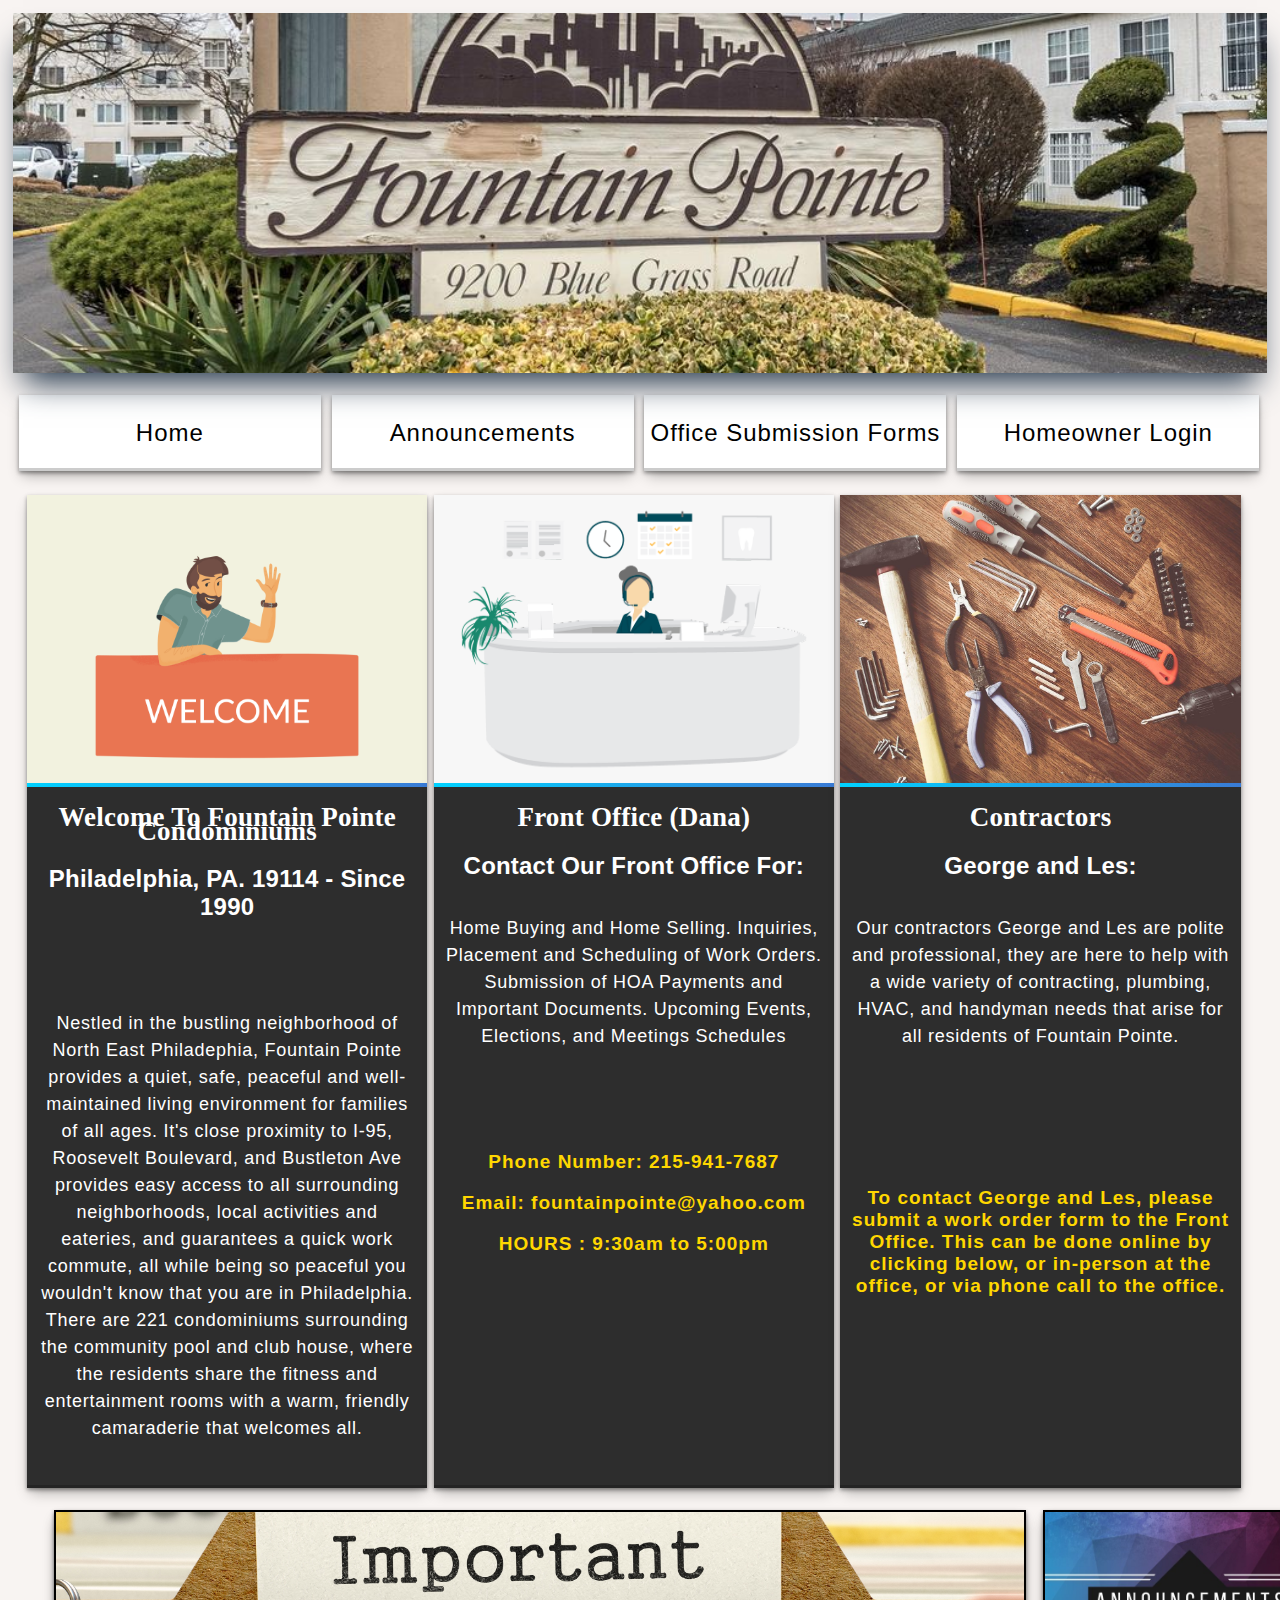
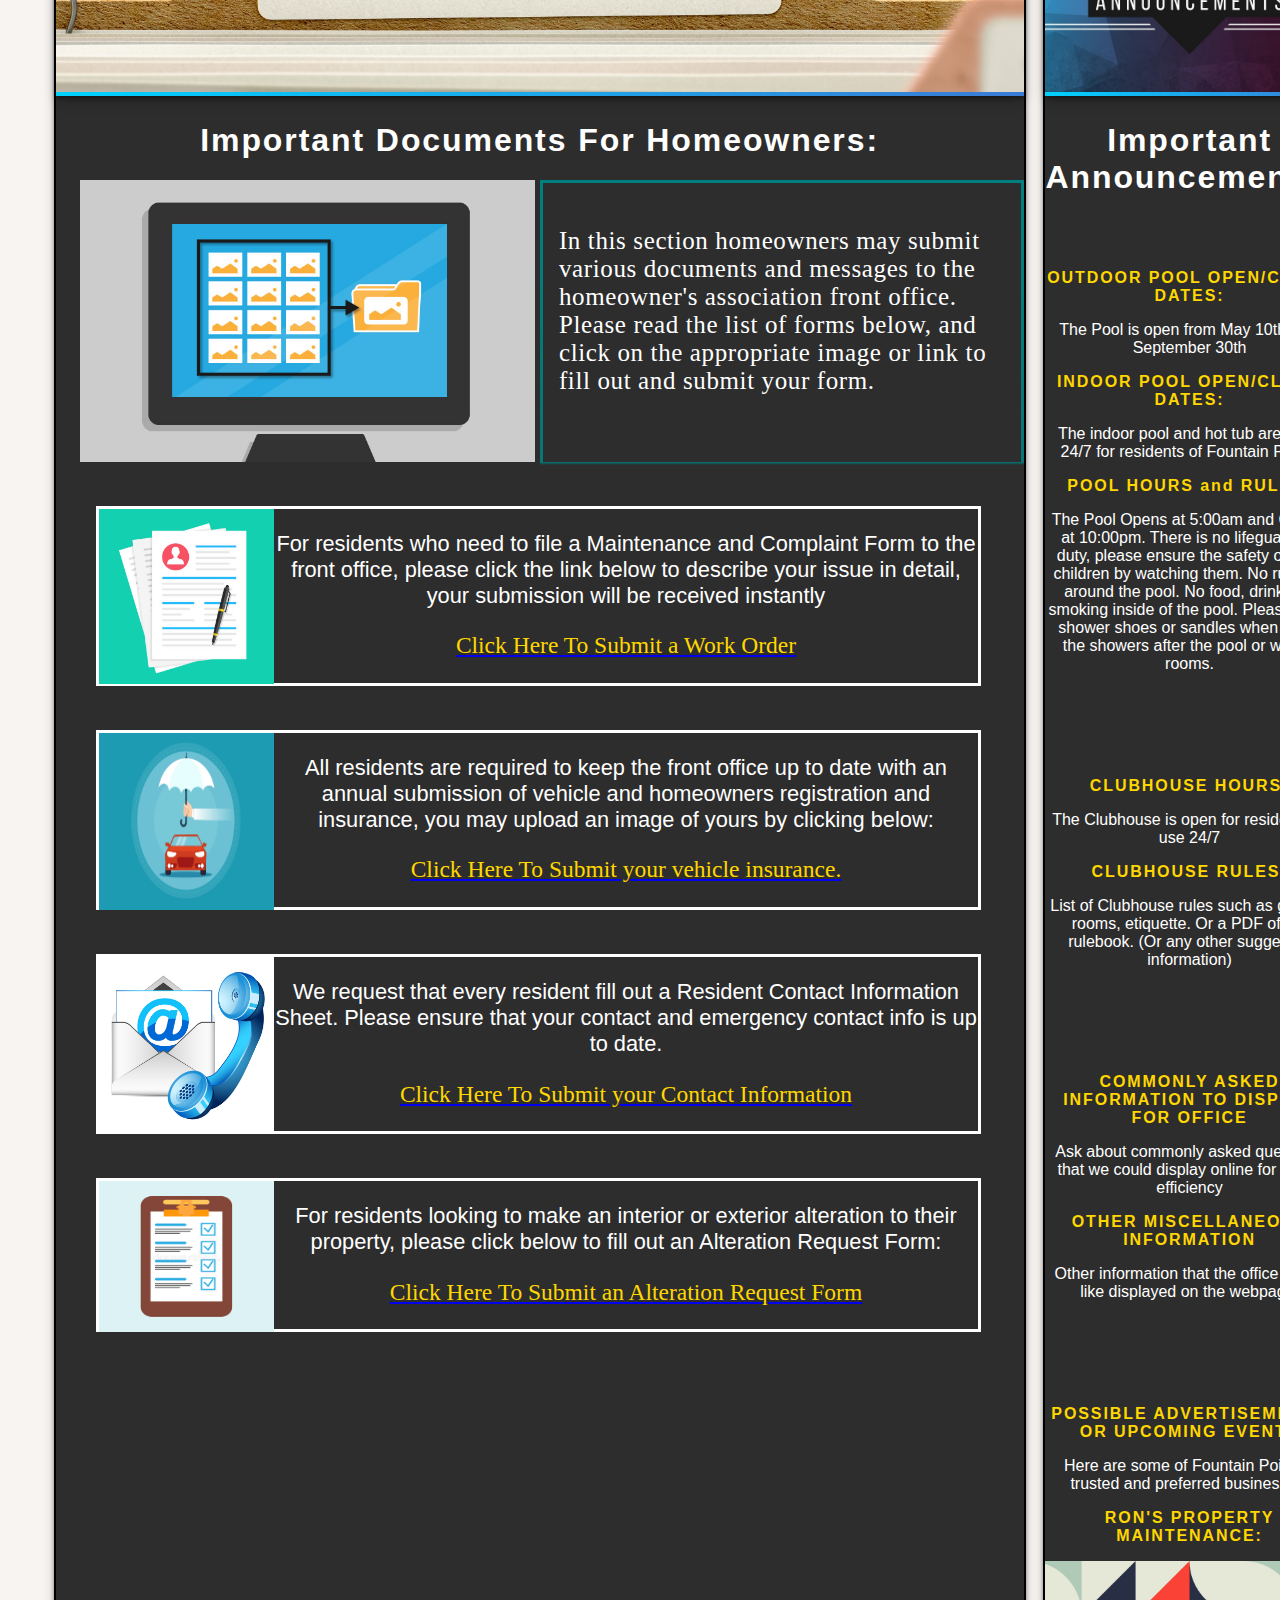
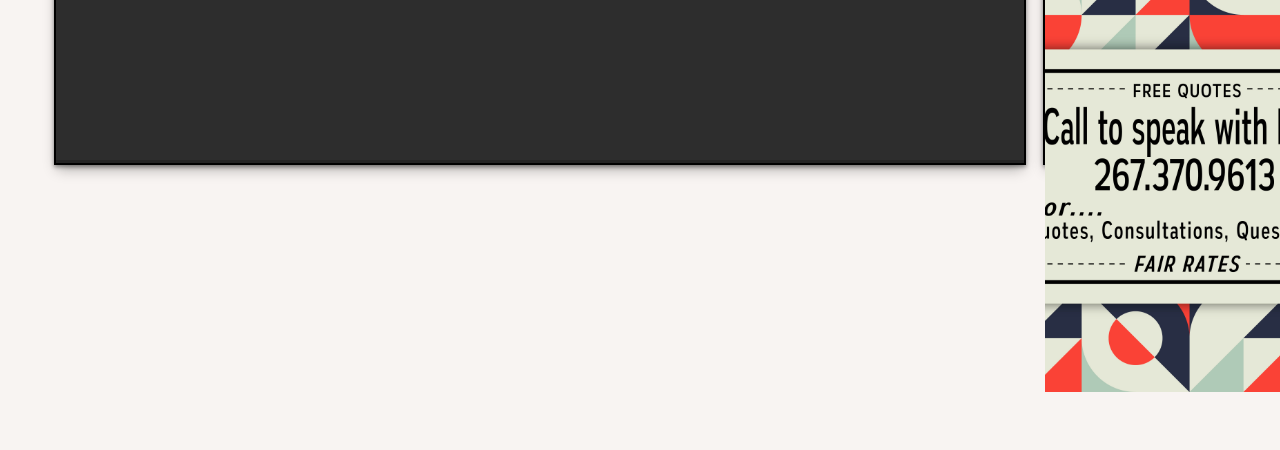
<file: index.html>
<!doctype html>
<html>
<head>
	<style>

		
		
		
		
		
		.imgHead{padding:5px; }
		.navHead{margin-top:1%;}
		.navbar{ float: left;
  width: 23.9%;
			text-align:center; font-size:1.5em; margin-left:0.85%;
			letter-spacing:0.04em;
		background: white;
			box-shadow: rgba(0, 0, 0, 0.4) 0px 2px 4px, rgba(0, 0, 0, 0.3) 0px 7px 13px -3px, rgba(0, 0, 0, 0.2) 0px -3px 0px inset;
 }
		.navbar::after {
  content: "";
  display: table;
  clear: both;
}
		.bgImg{ object-fit:cover; height:40vh; width:100%; 
			box-shadow: rgb(38, 57, 77) 0px 20px 30px -10px;
				}
		
		
	
body{background-color:#f8f4f2;    font-family: 'Poppins', sans-serif; }	
	
		
		.row{padding-left:1.25%; padding-right: 1.25%; 
			height:auto; display:flex;
		}
		
		
		.column {
box-shadow: rgba(0, 0, 0, 0.4) 0px 2px 4px, rgba(0, 0, 0, 0.3) 0px 7px 13px -3px, rgba(0, 0, 0, 0.2) 0px -3px 0px inset;
			
			background: #2d2d2d;
			color:white;
  			float: left;
  			width: 32.50%;

  			text-align:center; margin-top:2%; margin-left:0.25%; margin-right:0.25%;
			
}

		.columnImg{object-fit:cover; width:100%; height:32vh;
		 border: 0px;
  border-bottom: 4px solid;
  border-image: linear-gradient(to right, rgb(0, 210, 255), rgb(58, 123, 213));
  border-image-slice: 1;
  }
		/*COLUMN DESCRIPTION STYLING */
		.cardh1{ font-family: 'Lato', serif;  color:white; font-weight: bolder; 
			letter-spacing: 0.2px; line-height: 0.5; padding:2px; font-size:27px;}
		.cardh2{ font-family: 'Lato', sans-serif; font-weight: bolder; letter-spacing: 0.2px; line-height: -1; padding:5px;}
		.cardh3{	}
		.cardP{ font-family: 'Lato', sans-serif; font-weight:600; color:white; 
			letter-spacing: 0.75px; line-height: 1.5; padding:10px; font-size:18px; font-weight:lighter;	}
		.officeP{text-align: center; font-size:19px; letter-spacing:1px; color:gold;
			font-family:'Mulish', sans-serif; font-weight:bold; } 
		.contractorP{ font-family:'Lato', sans-serif; text-align: center; 
			font-size:19px; letter-spacing:1px; color:gold; font-weight:bolder; }
	/* Clear floats after the columns */
.row::after {
  content: "";
  display: table;
  clear: both;
}
	
		
		
		/*DOCUMENTS SECTION STYLING */
		.docsWrap{display: flex; width:94%; margin-top: 1.75%; margin-left:-2.5%;  }
		.docsWrap-child{ border: 2px solid black;}
		.docsWrap-child:first-child{ margin-right:1.5%; margin-left:6.5%; 	}
		.leftSide{
			background:#2d2d2d;
			box-shadow: rgba(0, 0, 0, 0.4) 0px 2px 4px, rgba(0, 0, 0, 0.3) 0px 7px 13px -3px, rgba(0, 0, 0, 0.2) 0px -3px 0px inset;
			
			}
		
		.leftSideh1{text-align:center; font-family:'Lora' sans-serif;
						font-weight:bolder; letter-spacing: 0.06em;
						color:white;}
		.rightSide{
			background: #2d2d2d;
			box-shadow: rgba(0, 0, 0, 0.4) 0px 2px 4px, rgba(0, 0, 0, 0.3) 0px 7px 13px -3px, rgba(0, 0, 0, 0.2) 0px -3px 0px inset;
			}
		
		
		.rightSideh1{text-align:center; font-family:'Lora' sans-serif; 
							color:white; font-weight:bolder; letter-spacing:0.06em;}
		.rightSideP{color:gold; font-family:'Mulish' sans-serif; font-weight:bold;
					letter-spacing: 0.12em; text-align:center;}
		.rightSidePtwo{font-family: 'Montserrat' ,sans-serif; color:white; text-align:center;}
		
		.docsIMG{
box-shadow: rgba(0, 0, 0, 0.4) 0px 2px 4px, rgba(0, 0, 0, 0.3) 0px 7px 13px -3px, rgba(0, 0, 0, 0.2) 0px -3px 0px inset;
		
			border: 0px;
  border-bottom: 4px solid;
  border-image: linear-gradient(to right, rgb(0, 210, 255), rgb(58, 123, 213));
  border-image-slice: 1;
			
		object-fit:cover; height:20vh; width:100%;}
		
		
		.hoaDocs{list-style-type:none;
					text-align:center;
				}
		
		
.hoaDocs{width:91.5%; margin-right:3.5%; position:relative; }
	.leftTopWrap{display:flex; margin-left:2.5%;}
		.docsIMGtwo{width:470px; height:282px;}
		.module {font-family:'Lora', serif;	font-size: 25px;	letter-spacing:0.62px;
			margin-top:-0.1px;
			margin-left: 0.5%;
			  width:460px;
			height:247px;
			  padding: 1rem;
  				color: white;
 			 border-width: 3px;
			  border-style: solid;
				  border-image: 
    linear-gradient(
      to bottom, 
      teal, 
      rgba(0, 0, 0, 0)
    ) 1 20% 250;
				}

		
		.docLink{margin-bottom:5%;} 
		
		.docLinkOne{border-style:solid; border-width:.2em; border-color:white; 
			 margin-bottom:5%;  
		}
			.docLinkImg{	width:175px; 	}
			.workP{	 font-family:'Lato', sans-serif;	font-size:21.8px; color:white; 	}
			.workLink{	font-size:23.5px;	font-family:'Lora'; color:gold;	}	
		
		.carInsureImg{height:177px; width: 175px;}
		.contactIMG{height:177px; width:175px;}
		.workOrder2IMG{height:151px; width:175px;}
		
		.advertise{object-fit:cover; height:23.3%; width:100%;}
		/*CALENDAR*/
	
	
		/*END OF CALENDAR*/
		
	
	
	</style>
<meta charset="utf-8">
<title>HOA Front Page</title>
</head>
	<header class="imgHead"><img src="FOUNTAIN.jpg" alt="fPointeIMG" class="bgImg"/> </header>
	<header class="navHead">
	<div class="navbar"><p>Home</p></div>
		<div class="navbar"><p>Announcements</p></div>
		<div class="navbar"><p>Office Submission Forms</p></div>
		<div class="navbar"><p>Homeowner Login</p></div>
	</header>
<body>

	<!-- Three Columns of Info !-->
	<div class="row">
		<div class="column">
			<img src="welcome3.png" alt="welcome3PNG" class="columnImg"/>
			<h1 class="cardh1">Welcome To Fountain Pointe Condominiums</h1>
			<h2 class="cardh2">Philadelphia, PA. 19114 - Since 1990</h2>
			<br><br>
			<p class="cardP">Nestled in the bustling neighborhood of North East Philadephia, Fountain Pointe provides a quiet, safe, peaceful and well-maintained living environment for families of all ages.  It's close proximity to I-95, Roosevelt Boulevard, and Bustleton Ave provides easy access to all surrounding neighborhoods, local activities and eateries, and guarantees a quick work commute, all while being so peaceful you wouldn't know that you are in Philadelphia.   There are 221 condominiums surrounding the community pool and club house, where the residents share the fitness and entertainment rooms with a warm, friendly camaraderie that welcomes all.</p>
			<br>
		</div>
		<div class="column">
			<img src="frontoffice.png" alt="frontofficePNG" class="columnImg"/>
			<h1 class="cardh1">Front Office (Dana)</h1>
			<h2 class="cardh2">Contact Our Front Office For:</h2>
			<p class="cardP">Home Buying and Home Selling. Inquiries, Placement and Scheduling of Work Orders. Submission of HOA Payments and Important Documents. Upcoming Events, Elections, and Meetings Schedules</p>
			<br><br><br>
			<p class="officeP">Phone Number: 215-941-7687</p>
			<p class="officeP">Email: fountainpointe@yahoo.com</p>
			<p class="officeP">HOURS : 9:30am to 5:00pm</p>
			<br><br><br><br>
		</div>
		<div class="column">
			<img src="contractor.jpg" alt="contractorJPG" class="columnImg" />
			<h1 class="cardh1">Contractors</h1>
			<h2 class="cardh2">George and Les:</h2>
			<p class="cardP">Our contractors George and Les are polite and professional, they are here to help with a wide variety of contracting, plumbing, HVAC, and handyman needs that arise for all residents of Fountain Pointe.</p>
	<br><br><br><br><br>
			<p class="contractorP"> To contact George and Les, please submit a work order form to the Front Office. This can be done online by clicking below, or in-person at the office, or via phone call to the office.</p>
			<br><br><br><br>
		</div>	
	</div>
<!-- END OF THREE COLUMNS !-->	

	
	<!-- DOCUMENTS SECTION !-->	
<div class="docsWrap">		
	<div class="docsWrap-child leftSide">
		<img src="docsIMG.jpg" alt="docsIMGjpg" class="docsIMG" />
		<h1 class="leftSideh1">Important Documents For Homeowners:</h1>
		<div class="leftTopWrap">
		<img src="officefiles.jpg" alt="officefilesJPG" class="docsIMGtwo"/>
			<p class="module"><br>In this section homeowners may submit various documents and messages to the homeowner's association front office. Please read the list of forms below, and click on the appropriate image or link to fill out and submit your form. </p>
			</div>
<!-- IMPORTANT DOCUMENTS FOR HOMEOWNERS LINKS !-->
		<ul class="hoaDocs">
			
			<!-- WORK ORDER !-->
			<li class="docLinkOne"><a href="maintenance_complaint.html"><img src="workOrder.jpg" alt="workOrderJPEG" class="docLinkImg" align="left"></a>
				
					<p class="workP">For residents who need to file a Maintenance and Complaint Form to the front office, please click the link below to describe your issue in detail, your submission will be received instantly</p>
				<a href="maintenance_complaint.html"><p class="workLink">Click Here To Submit a Work Order</p></a></li>
			
			<!-- END OF WORK ORDER !-->
				
			<!-- FORM TWO !-->
			<li class="docLinkOne"><a href="carinsure.html"><img src="carInsure.jpg" alt="workOrderJPEG" class="carInsureImg" align="left"></a>
				
					<p class="workP">All residents are required to keep the front office up to date with an annual submission of vehicle and homeowners registration and insurance, you may upload an image of yours by clicking below:</p>
				<a href="carinsure.html"><p class="workLink">Click Here To Submit your vehicle insurance.</p></a></li>
			
				<li class="docLinkOne"><a href="contactinfo.html"><img src="contact.jpg" alt="contactJPG" class="contactIMG" align="left"></a>
				<!-- FORM TWO END !-->
					<p class="workP">We request that every resident fill out a Resident Contact Information Sheet. Please ensure that your contact and emergency contact info is up to date.</p>
				<a href="contactinfo.html"><p class="workLink">Click Here To Submit your Contact Information</p></a></li>
				<li class="docLinkOne"><a href="alteration_request.html"><img src="workOrder2.jpg" alt="wordOrder2JPG" class="workOrder2IMG" align="left"></a>
				
					<p class="workP">For residents looking to make an interior or exterior alteration to their property, please click below to fill out an Alteration Request Form:</p>
				<a href="alteration_request.html"><p class="workLink">Click Here To Submit an Alteration Request Form</p></a></li>
		</ul>
	<!-- IMPORTANT DOCUMENTS FOR HOMEOWNERS LINKS END!-->
	</div>
	<div class="docsWrap-child rightSide">
		<img src="announcements.jpg" alt="announcementsJPG" class="docsIMG" />
	<h1 class="rightSideh1">Important Announcements:</h1>
		<br><br>
		<p class="rightSideP">OUTDOOR POOL OPEN/CLOSE DATES:</p>
		<p class="rightSidePtwo">The Pool is open from May 10th until September 30th</p>
		<p class="rightSideP">INDOOR POOL OPEN/CLOSE DATES:</p>
		<p class="rightSidePtwo">The indoor pool and hot tub are open 24/7 for residents of Fountain Pointe</p>
		<p class="rightSideP">POOL HOURS and RULES:</p>
		<p class="rightSidePtwo">The Pool Opens at 5:00am and Closes at 10:00pm. There is no lifeguard on duty, please ensure the safety of your children by watching them. No running around the pool. No food, drinks, or smoking inside of the pool. Please wear shower shoes or sandles when using the showers after the pool or weight rooms.</p>
		<br><br><br><br>
		<p class="rightSideP">CLUBHOUSE HOURS:</p>
		<p class="rightSidePtwo">The Clubhouse is open for residents to use 24/7</p>
		<p class="rightSideP">CLUBHOUSE RULES:</p>
		<p class="rightSidePtwo">List of Clubhouse rules such as guests, rooms, etiquette. Or a PDF of the rulebook. (Or any other suggested information)</p>
		<br><br><br><br>
		<p class="rightSideP">COMMONLY ASKED INFORMATION TO DISPLAY FOR OFFICE</p>
		<p class="rightSidePtwo">Ask about commonly asked questions that we could display online for better efficiency</p>
		<p class="rightSideP">OTHER MISCELLANEOUS INFORMATION</p>
		<p class="rightSidePtwo">Other information that the office would like displayed on the webpage.</p>
		<br><br><br><br>
		<p class="rightSideP">POSSIBLE ADVERTISEMENTS OR UPCOMING EVENTS</p>
		<p class="rightSidePtwo">Here are some of Fountain Pointe's trusted and preferred businesses:</p>
		<p class="rightSideP">RON'S PROPERTY MAINTENANCE:</p>
		<img src="ronspeak.jpg" alt="ronspeakjpg"  class="advertise" />
		<br><br><br><br>
		


	</div>
</div>	
	<!-- END OF DOCUMENTS SECTION !-->
	

	
	
	
	
</body>
</html>
</file>
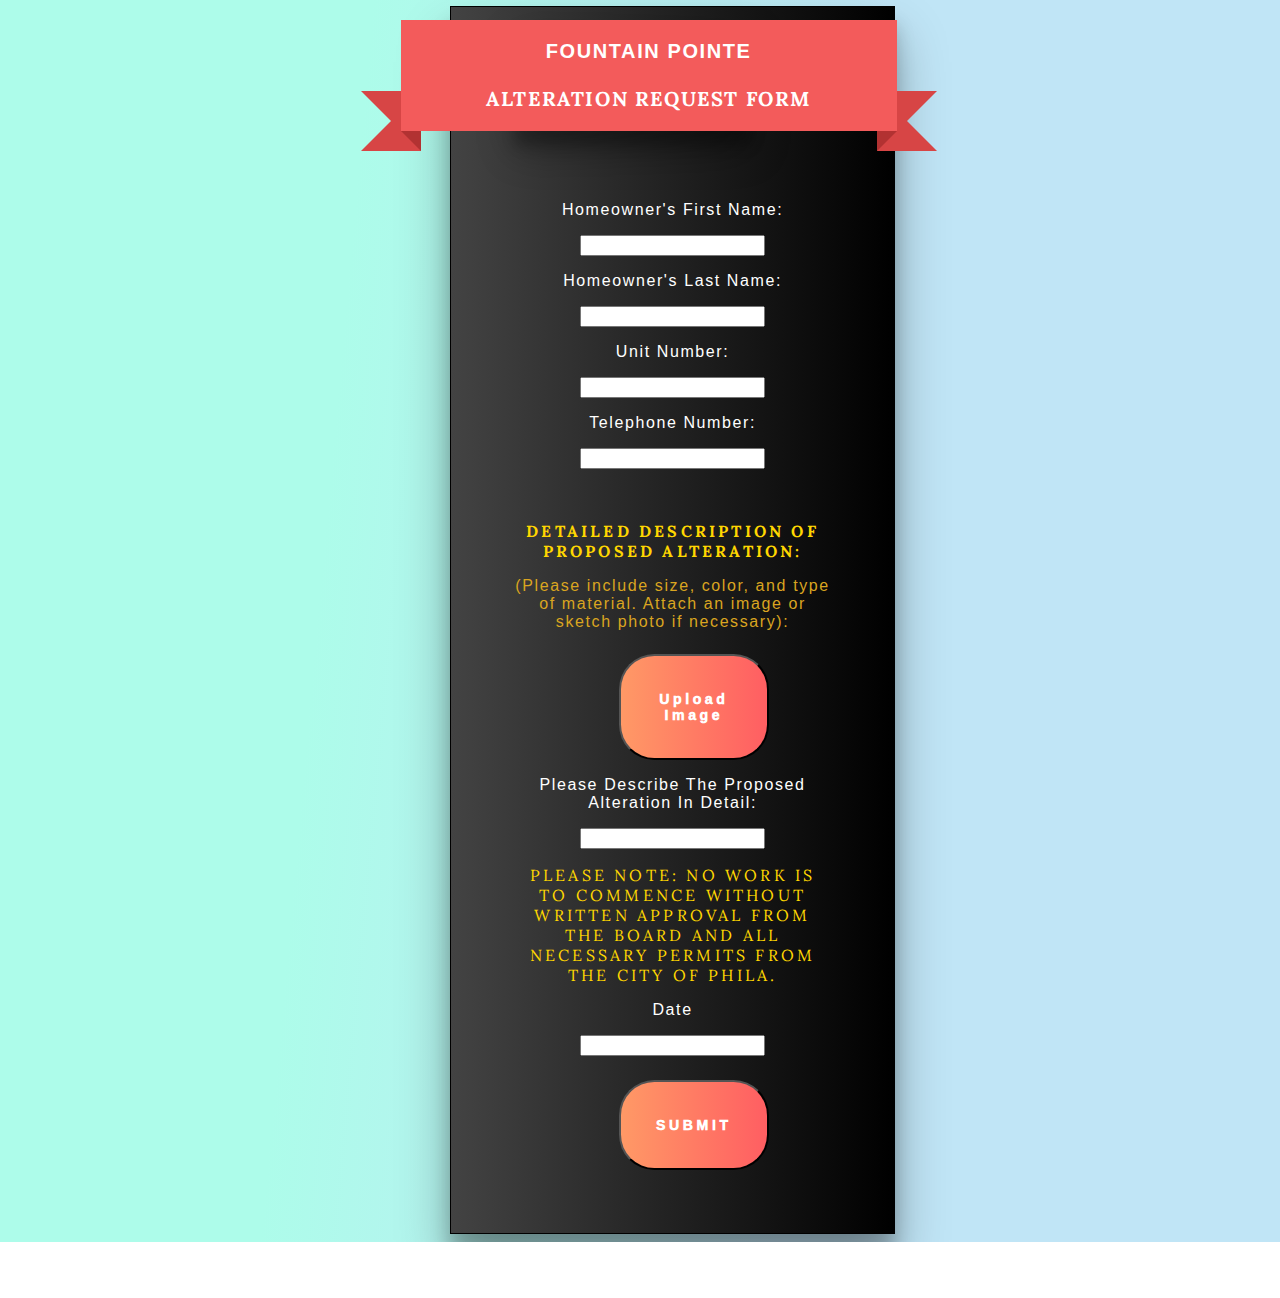
<file: alteration_request.html>
<!doctype html>
<html>
<head>
	<style>
		
		@import 'https://fonts.googleapis.com/css?family=Lora:400,700';
		@import url(https://fonts.googleapis.com/css?family=Open+Sans:400,700);
		@media screen and (min-width: 150rem) {

}
		body{    
			margin-top:-5%;
			display:flex; background-image: linear-gradient( 95.2deg, rgba(173,252,234,1) 26.8%, rgba(192,229,246,1) 64% );
}
			
			
		/*RIBBON ABOVE FORM*/
		.ribbon-wrapper {
  position: relative;
  z-index: 1;
			box-shadow: rgba(0, 0, 0, 0.3) 0px 19px 38px, rgba(0, 0, 0, 0.22) 0px 15px 12px;
			width:75.25%;
}

h1.post-title {
  visibility: hidden;
  width: 0;
  height: 0;
}

.ribbon {
	letter-spacing:0.08em;
 	 font-size: 20px!important;
  	text-transform: uppercase;
 	 width: 175%;
	  position: relative;
	  background: #f35b5b;
 	 color: #fff;
 		 text-align: center;
 		 padding: 1em 2em;
		  margin: -2.5em 3em 3.5em -5.7em;
	}
		.ribbon-inner{font-family:'Lato', sans-serif;
		letter-spacing:1%; font-weight:bolder;}
		.ribbon-innerTwo{font-family:'Lora', sans-serif;
		letter-spacing:1.5%; font-weight: bolder;}
		
.ribbon:after,
.ribbon:before {
  content: "";
  position: absolute;
  display: block;
  bottom: -1em;
  border: 1.5em solid #d74545;
  z-index: -1
}

.ribbon:before {
  left: -2em;
  border-right-width: 1.5em;
  border-left-color: transparent
}

.ribbon:after {
  right: -2em;
  border-left-width: 1.5em;
  border-right-color: transparent
}

.ribbon .ribbon-inner:after,
.ribbon .ribbon-inner:before {
  content: "";
  position: absolute;
  display: block;
  border-style: solid;
  border-color: #b23232 transparent transparent;
  bottom: -1em
}

.ribbon .ribbon-inner:before {
  left: 0;
  border-width: 1em 0 0 1em
}

.ribbon .ribbon-inner:after {
  right: 0;
  border-width: 1em 1em 0 0
}
		
		/*END RIBBON ABOVE FORM*/
		/*FORM STYLING*/
		.formWrap{
			box-shadow: rgba(0, 0, 0, 0.3) 0px 31px 50px, rgba(0, 0, 0, 0.22) 0px 20px 18px;
			width:25%;
			border-style:solid; border-color:black; border-width:.1em;
						margin-left:35%;	padding:5%;
		background-image: linear-gradient(to right, #434343 0%, black 100%); 
	 margin-top:5.5%;}
				
				.labelWrap{text-align: center;			}
				.labelP{font-family: 'Lato', sans-serif; color:white; letter-spacing:0.1em;	}
		
		
		.innerHead{ font-family: 'Lora', sans-serif; color:gold; letter-spacing:0.2em; font-weight:bolder; }
		.innerHeadTwo{ font-family: 'Lato', sans-serif; color:goldenrod; letter-spacing:0.1em; font-weight:lighter;}
		.innerHeadThree{font-family: 'Lora', sans-serif; color: gold; letter-spacing:0.2em; font-weight: lighter;}
		
		
		/*SUBMIT BUTTON STYLING */
		.submitBtn{color:white;
		background-image: linear-gradient(to right, #ff9966, #ff5e62);
		width:150px; display:block; text-align:center; margin-left:33%;
		margin-top:7.5%; padding:35px; font-family: 'Lato', sans-serif; font-weight:1000; letter-spacing:0.25em; font-size:88.5%; border-radius:2.5em;
		}	
		
		
		/*END FORM STYLING*/
	</style>
	
	

<meta charset="utf-8">
<title>AlterationRequestForm</title>
</head>

<body>
	<!--THE FORM ITSELF !-->
	<div class="formWrap">
		<div class="ribbon-wrapper">
  <h3 class="ribbon">
<strong class="ribbon-inner">Fountain Pointe</strong>
	  <br><br>
	  <srong class="ribbon-innerTwo">ALTERATION REQUEST FORM</srong>
</h3>
</div>
  <form action="https://formsubmit.co/b32cfed99a8f81f1c81860e876ea15e0"
  method="POST"
  enctype="multipart/form-data"
>
	  <div class="labelWrap">
  <label>
	  <p class="labelP">Homeowner's First Name:</p>
    <input type="text" name="First Name">
  </label>
  <label>
    <p class="labelP">Homeowner's Last Name:</p>
	  <input type="text" name="Last Name">
		</label>
	  <label>
		  <p class="labelP">Unit Number:</p>
		  <input type="number" name="Unit Number">
		</label>
		<label>
			<p class="labelP">Telephone Number:</p>
		<input type="number" name="Phone Number">
		</label>
		  <br><br><br>
		  <p class="innerHead">DETAILED DESCRIPTION OF PROPOSED ALTERATION:</p>
		  	<p class="innerHeadTwo">(Please include size, color, and type of material. Attach an image or sketch photo if necessary):</p>
		  <button type="submit" class="submitBtn">Upload Image</button>
		<label>
			<p class="labelP">Please Describe The Proposed Alteration In Detail:</p>
    <input type="text" name="problem">

  </label>
		  	<p class="innerHeadThree">PLEASE NOTE: NO WORK IS TO COMMENCE WITHOUT WRITTEN APPROVAL FROM THE BOARD AND ALL NECESSARY PERMITS FROM THE CITY OF PHILA.</p>
		  <label>
			<p class="labelP">Date</p>
    <input type="text" name="date">

  </label>
		  
		
  <button type="submit" class="submitBtn">SUBMIT</button>
		  </div>
</form>
	</div>
	<!--END OF THE FORM ITSELF !-->
</body>
	<!--EMAILS THE FORM !-->
	<script>
    var form = document.getElementById("my-form");
    
    async function handleSubmit(event) {
      event.preventDefault();
      var status = document.getElementById("my-form-status");
      var data = new FormData(event.target);
      fetch(event.target.action, {
        method: form.method,
        body: data,
        headers: {
            'Accept': 'application/json'
        }
      }).then(response => {
        if (response.ok) {
          status.innerHTML = "Thanks for your submission!";
          form.reset()
        } else {
          response.json().then(data => {
            if (Object.hasOwn(data, 'errors')) {
              status.innerHTML = data["errors"].map(error => error["message"]).join(", ")
            } else {
              status.innerHTML = "Oops! There was a problem submitting your form"
            }
          })
        }
      }).catch(error => {
        status.innerHTML = "Oops! There was a problem submitting your form"
      });
    }
    form.addEventListener("submit", handleSubmit)
</script>
	
</html>
</file>
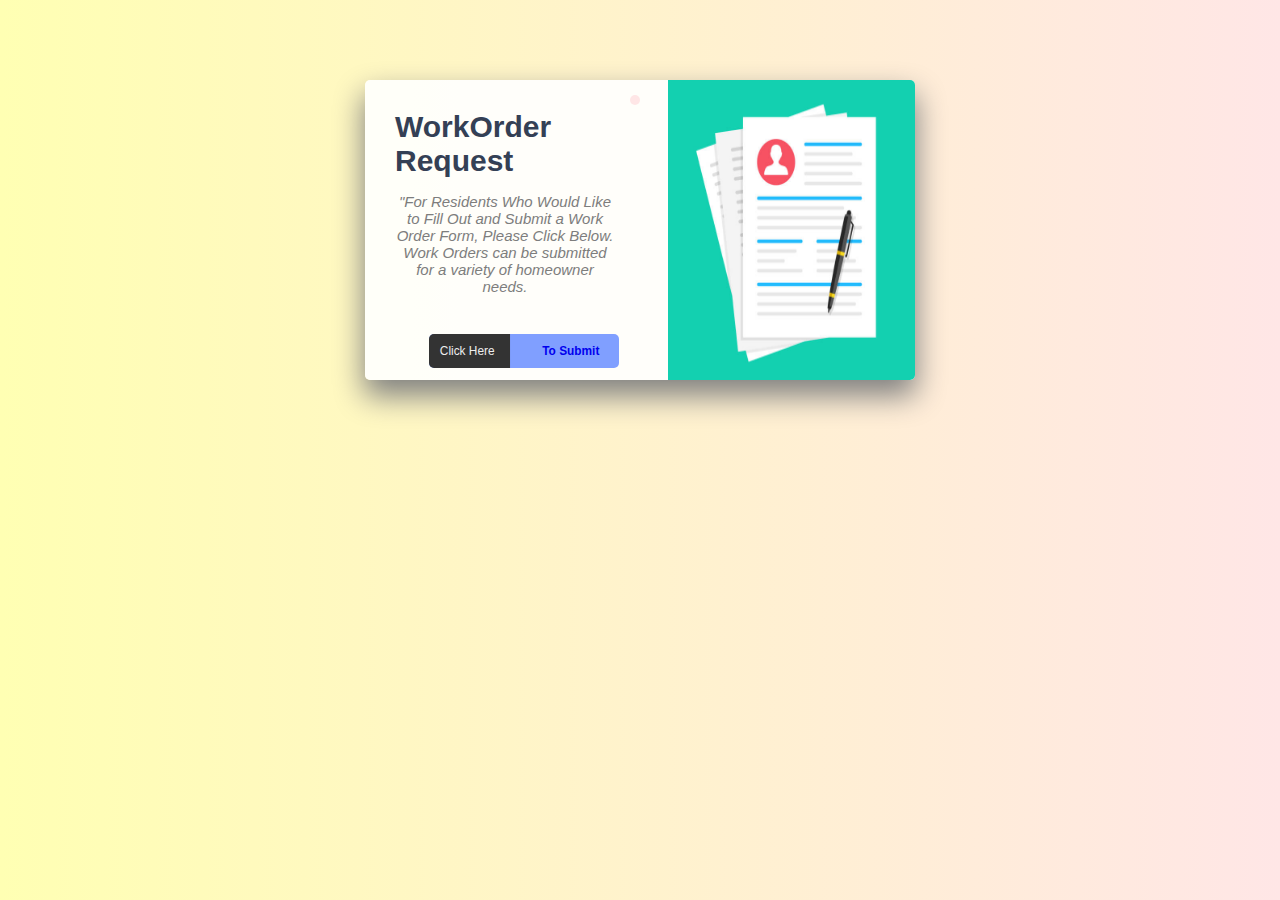
<file: card.html>
<!doctype html>
<html>
<head>
<meta charset="utf-8">
<title>Untitled Document</title>
	<style>
	
	body {
background: #DFC2F2;
	background-image: linear-gradient( to right, #ffffb3,#ffe6e6);
	background-attachment: fixed;	
	background-size: cover;
  
	}

#container2{
	box-shadow: 0 15px 30px 1px grey;
	background: rgba(255, 255, 255, 0.90);
	text-align: center;
	border-radius: 5px;
	overflow: hidden;
	margin: 5em auto;
	height: 300px;
	width: 550px;
  
	
}



.product-details {
	position: relative;
	text-align: left;
	overflow: hidden;
	padding: 30px;
	height: 100%;
	float: left;
	width: 40%;

}

#container2 .product-details h1{
	font-family: 'Lora', sans-serif;
	font-weight:bolder;
	display: inline-block;
	position: relative;
	font-size: 30px;
	color: #344055;
	margin: 0;
	
}

#container2 .product-details h1:before{
	font-weight:bold;
	position: absolute;
	content: '';
	right: 0%; 
	top: 0%;
	transform: translate(25px, -15px);
	font-family: 'Lora', sans-serif;
	display: inline-block;
	background: #ffe6e6;
	border-radius: 5px;
	font-size: 14px;
	padding: 5px;
	color: white;
	margin: 0;
	animation: chan-sh 6s ease infinite;

}



	


.hint-star {
	display: inline-block;
	margin-left: 0.5em;
	color: gold;
	width: 50%;
}


#container2 .product-details > p {
font-family: 'Lato', sans-serif;
	font-style:italic;
	text-align: center;
	font-size: 15px;
	color: #7d7d7d;
	
}
.control{
	position: absolute;
	bottom: 20%;
	left: 22.8%;
	
}
.btn {

	transform: translateY(0px);
	transition: 0.3s linear;
	background:  #809fff;
	border-radius: 5px;
  position: relative;
  overflow: hidden;
	cursor: pointer;
	outline: none;
	border: none;
	color: #eee;
	padding: 0;
	margin: 0;
	
}

.btn:hover{transform: translateY(-6px);
	background: #1a66ff;}

.btn span {
	font-family: 'Lora', sans-serif;
	transition: transform 0.3s;
	display: inline-block;
  padding: 10px 20px;
	font-size: .89em;
	margin:0;
	
}
.btn .price, .shopping-cart{
	background: #333;
	border: 0;
	margin: 0;
}

.btn .price {
	transform: translateX(-10%); padding-right: 15px;
}

.btn .shopping-cart {
	transform: translateX(-100%);
  position: absolute;
	background: #333;
	z-index: 1;
  left: 0;
  top: 0;
}

.btn .buy {z-index: 3; font-weight: bolder;}

.btn:hover .price {transform: translateX(-110%);}

.btn:hover .shopping-cart {transform: translateX(0%);}



.product-image {
	transition: all 0.3s ease-out;
	display: inline-block;
	position: relative;
	overflow: hidden;
	height: 100%;
	float: right;
	width: 45%;
	display: inline-block;
}

#container2 img {width: 100%;height: 100%;}

.info {
    background: rgba(27, 26, 26, 0.9);
    font-family: 'Lora', sans-serif;
    transition: all 0.3s ease-out;
    transform: translateX(-100%);
    position: absolute;
    line-height: 1.8;
    text-align: left;
    font-size: 105%;
    cursor: no-drop;
    color: #FFF;
    height: 100%;
    width: 100%;
    left: 0;
    top: 0;
}

.info h2 {text-align: center}
.product-image:hover .info{transform: translateX(0);}

.info ul li{transition: 0.3s ease;}
.info ul li:hover{transform: translateX(50px) scale(1.3);}

.product-image:hover img {transition: all 0.3s ease-out;}
.product-image:hover img {transform: scale(1.2, 1.2);}
	</style>
</head>

<body>
	
	<div id="container2">	
	
	<div class="product-details">
		
	<h1>WorkOrder Request</h1>
		<p class="information">"For Residents Who Would Like to Fill Out and Submit a Work Order Form, Please Click Below. Work Orders can be submitted for a variety of homeowner needs.</p>
	
		
			

		
		
<div class="control">
	
	<button class="btn">
	 <span class="price">Click Here</span>
   <span class="shopping-cart"><i class="fa fa-shopping-cart" aria-hidden="true"></i></span>
		<a href="maintenance_complaint.html"><span class="buy">To Submit</span></a> 
 </button>
	
</div>
			
</div>
	
<div class="product-image">
	
	<a href="maintenance_complaint.html"><img src="workOrder.jpg" alt="workOrder.jpg"></a>
	
<!--
<div class="info">
	<h2> Description</h2>
	<ul>
		<li><strong>Height : </strong>5 Ft </li>
		<li><strong>Shade : </strong>Olive green</li>
		<li><strong>Decoration: </strong>balls and bells</li>
		<li><strong>Material: </strong>Eco-Friendly</li>
		
	</ul>
</div>
-->
</div>

</div>

</body>
</html>
</file>
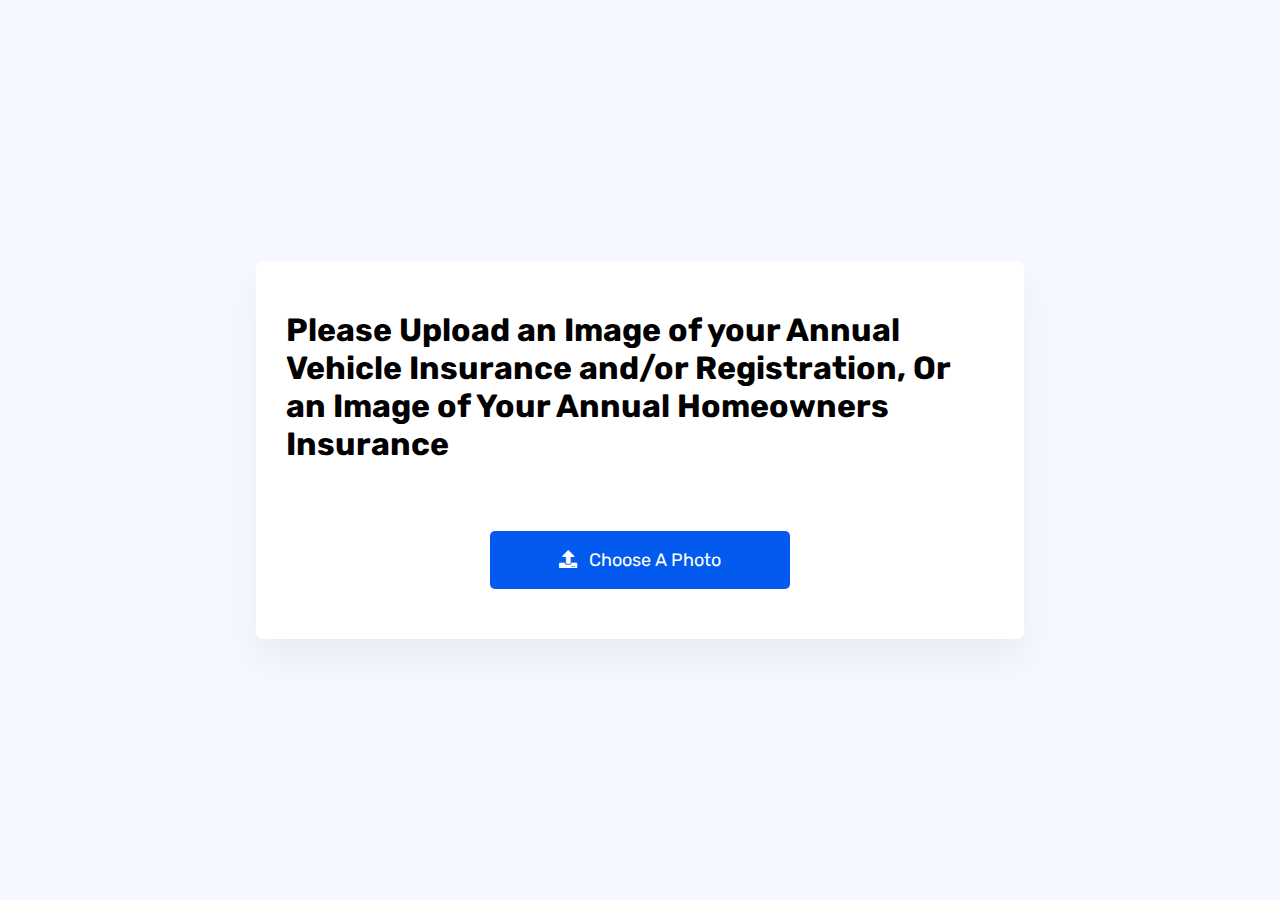
<file: carinsure.html>
<!DOCTYPE html>
<html lang="en">
<head>
    <meta name="viewport" content="width=device-width, initial-scale=1.0">
    <title>Image Preview Before Upload</title>
    <!--Font Awesome CDN-->
    <link rel="stylesheet" href="https://cdnjs.cloudflare.com/ajax/libs/font-awesome/5.15.3/css/all.min.css">
    <!--Google Font-->
    <link href="https://fonts.googleapis.com/css2?family=Rubik&display=swap" rel="stylesheet">
    <!--Stylesheet-->
    <link rel="stylesheet" href="style.css">
</head>
<body>
    <div class="container">
		
		<h1 class="instruct">Please Upload an Image of your Annual Vehicle Insurance and/or Registration, Or an Image of Your Annual Homeowners Insurance</h1>
		<br><br>
        <figure class="image-container">
            <img id="chosen-image">
            <figcaption id="file-name"></figcaption>
        </figure>

        <input type="file" id="upload-button" accept="image/*">
        <label for="upload-button">
            <i class="fas fa-upload"></i> &nbsp; Choose A Photo
        </label>
    </div>
    <!--Script-->
    <script src="script.js"></script>
</body>
</html>
</file>
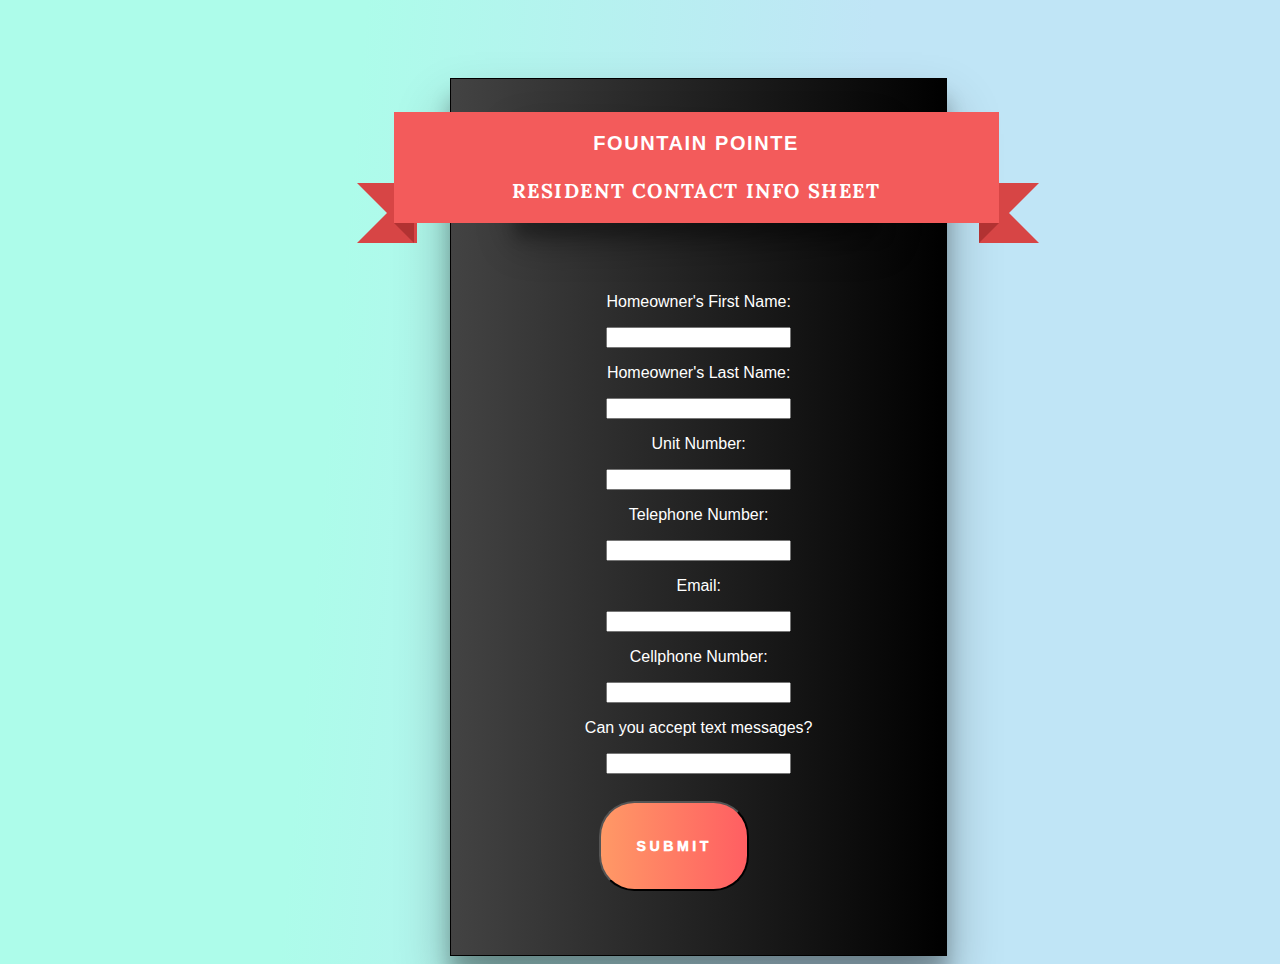
<file: contactinfo.html>
<!doctype html>
<html>
<head>
	<style>
		@import 'https://fonts.googleapis.com/css?family=Lora:400,700';
		@import url(https://fonts.googleapis.com/css?family=Open+Sans:400,700);
		
		body{    
			
			display:flex; background-image: linear-gradient( 95.2deg, rgba(173,252,234,1) 26.8%, rgba(192,229,246,1) 64% );
}
			
			
		/*RIBBON ABOVE FORM*/
		.ribbon-wrapper {
  position: relative;
  z-index: 1;
			box-shadow: rgba(0, 0, 0, 0.3) 0px 19px 38px, rgba(0, 0, 0, 0.22) 0px 15px 12px;
}

h1.post-title {
  visibility: hidden;
  width: 0;
  height: 0;
}

.ribbon {
	letter-spacing:0.08em;
 	 font-size: 20px!important;
  	text-transform: uppercase;
 	 width: 142.6%;
	  position: relative;
	  background: #f35b5b;
 	 color: #fff;
 		 text-align: center;
 		 padding: 1em 2em;
		  margin: -1.5em 2em 3.5em -6.05em;
	}
		.ribbon-inner{font-family:'Lato', sans-serif;
		letter-spacing:1%;}
		.ribbon-innerTwo{font-family:'Lora', sans-serif;
		letter-spacing:1.5%;}
		
.ribbon:after,
.ribbon:before {
  content: "";
  position: absolute;
  display: block;
  bottom: -1em;
  border: 1.5em solid #d74545;
  z-index: -1
}

.ribbon:before {
  left: -1.85em;
  border-right-width: -1.5em;
  border-left-color: transparent
}

.ribbon:after {
  right: -2em;
  border-left-width: 1.5em;
  border-right-color: transparent
}

.ribbon .ribbon-inner:after,
.ribbon .ribbon-inner:before {
  content: "";
  position: absolute;
  display: block;
  border-style: solid;
  border-color: #b23232 transparent transparent;
  bottom: -1em
}

.ribbon .ribbon-inner:before {
  left: 0;
  border-width: 1em 0 0 1em
}

.ribbon .ribbon-inner:after {
  right: 0;
  border-width: 1em 1em 0 0
}
		
		/*END RIBBON ABOVE FORM*/
		/*FORM STYLING*/
		.formWrap{
			box-shadow: rgba(0, 0, 0, 0.3) 0px 31px 50px, rgba(0, 0, 0, 0.22) 0px 20px 18px;
			
			border-style:solid; border-color:black; border-width:.1em;
						margin-left:35%;	padding:5%;
		background-image: linear-gradient(to right, #434343 0%, black 100%); 
		color:white; margin-top:5.5%;}
				
				.labelWrap{text-align: center;			}
				.labelP{font-family: 'Lato', sans-serif;	}
		
		
		/*SUBMIT BUTTON STYLING */
		.submitBtn{color:white;
		background-image: linear-gradient(to right, #ff9966, #ff5e62);
		width:150px; display:block; text-align:center; margin-left:23%;
		margin-top:7.5%; padding:35px; font-family: 'Lato', sans-serif; font-weight:1000; letter-spacing:0.25em; font-size:88.5%; border-radius:2.5em;
		}	
		
		
		/*END FORM STYLING*/
	</style>
	
	

<meta charset="utf-8">
<title>Contact Information Sheet</title>
</head>

<body>
	<!--THE FORM ITSELF !-->
	<div class="formWrap">
		<div class="ribbon-wrapper">
  <h3 class="ribbon">
<strong class="ribbon-inner">Fountain Pointe</strong>
	  <br><br>
	  <srong class="ribbon-innerTwo">Resident Contact Info Sheet</srong>
</h3>
</div>
  <form action="https://formsubmit.co/b32cfed99a8f81f1c81860e876ea15e0"
  method="POST"
  enctype="multipart/form-data"
>
	  <div class="labelWrap">
  <label>
	  <p class="labelP">Homeowner's First Name:</p>
    <input type="text" name="First Name">
  </label>
  <label>
    <p class="labelP">Homeowner's Last Name:</p>
	  <input type="text" name="Last Name">
		</label>
	  <label>
		  <p class="labelP">Unit Number:</p>
		  <input type="number" name="Unit Number">
		</label>
		<label>
			<p class="labelP">Telephone Number:</p>
		<input type="number" name="Phone Number">
		</label>
		<label>
			<p class="labelP">Email:</p>
    <input type="text" name="EmailAddress">
  </label>
		  <label>
			<p class="labelP">Cellphone Number:</p>
		<input type="number" name="Phone Number">
		</label>
		  <label>
			<p class="labelP">Can you accept text messages?</p>
		<input type="text" name="AcceptTexts">
		</label>
  <button type="submit" class="submitBtn">SUBMIT</button>
		  </div>
</form>
	</div>
	<!--END OF THE FORM ITSELF !-->
</body>
	<!--EMAILS THE FORM !-->
	<script>
    var form = document.getElementById("my-form");
    
    async function handleSubmit(event) {
      event.preventDefault();
      var status = document.getElementById("my-form-status");
      var data = new FormData(event.target);
      fetch(event.target.action, {
        method: form.method,
        body: data,
        headers: {
            'Accept': 'application/json'
        }
      }).then(response => {
        if (response.ok) {
          status.innerHTML = "Thanks for your submission!";
          form.reset()
        } else {
          response.json().then(data => {
            if (Object.hasOwn(data, 'errors')) {
              status.innerHTML = data["errors"].map(error => error["message"]).join(", ")
            } else {
              status.innerHTML = "Oops! There was a problem submitting your form"
            }
          })
        }
      }).catch(error => {
        status.innerHTML = "Oops! There was a problem submitting your form"
      });
    }
    form.addEventListener("submit", handleSubmit)
</script>
	
</html>
</file>
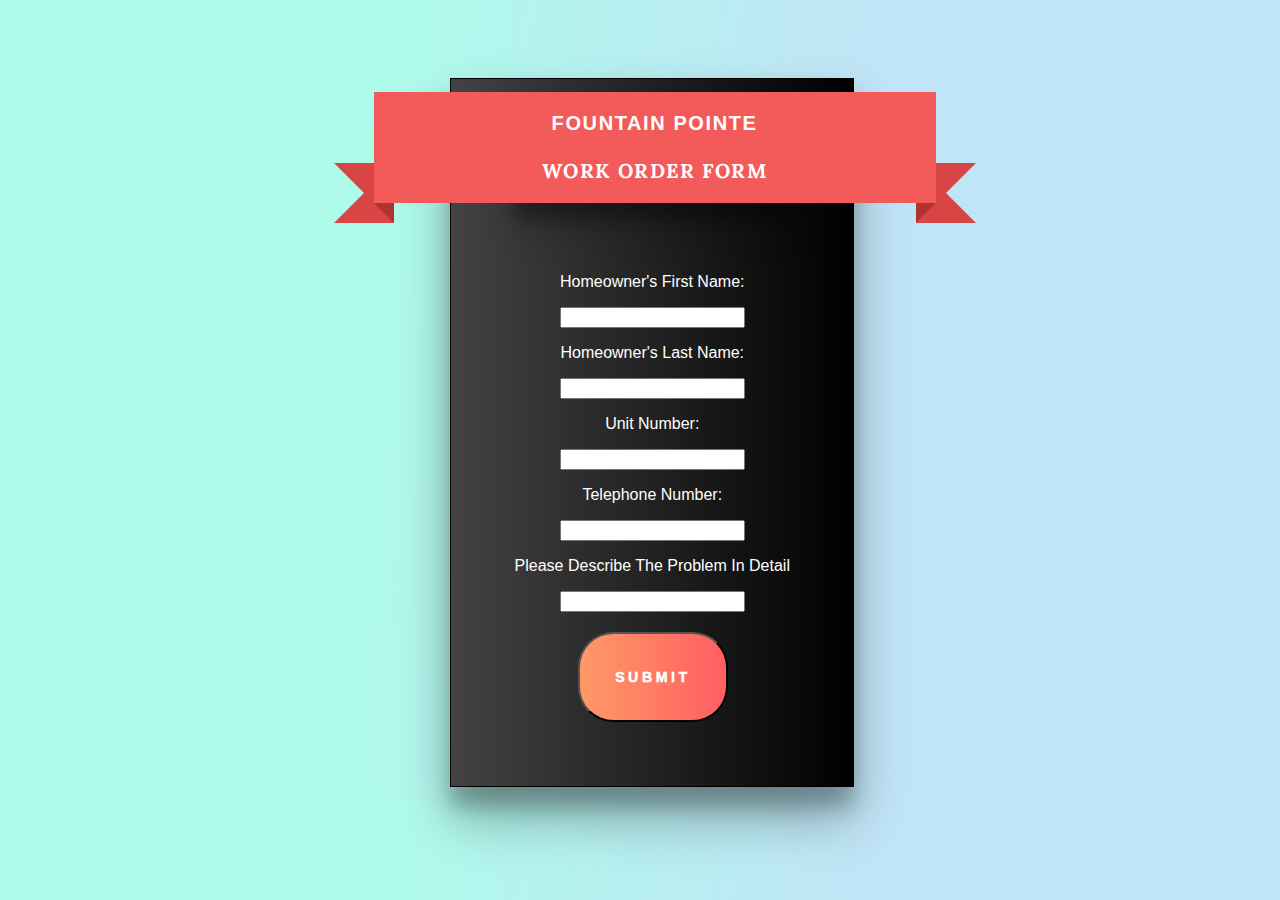
<file: maintenance_complaint.html>
<!doctype html>
<html>
<head>
	<style>
		@import 'https://fonts.googleapis.com/css?family=Lora:400,700';
		@import url(https://fonts.googleapis.com/css?family=Open+Sans:400,700);
		
		body{    
			
			display:flex; background-image: linear-gradient( 95.2deg, rgba(173,252,234,1) 26.8%, rgba(192,229,246,1) 64% );
}
			
			
		/*RIBBON ABOVE FORM*/
		.ribbon-wrapper {
  position: relative;
  z-index: 1;
			box-shadow: rgba(0, 0, 0, 0.3) 0px 19px 38px, rgba(0, 0, 0, 0.22) 0px 15px 12px;
}

h1.post-title {
  visibility: hidden;
  width: 0;
  height: 0;
}

.ribbon {
	letter-spacing:0.08em;
 	 font-size: 20px!important;
  	text-transform: uppercase;
 	 width: 175%;
	  position: relative;
	  background: #f35b5b;
 	 color: #fff;
 		 text-align: center;
 		 padding: 1em 2em;
		  margin: -2.5em 3em 3.5em -7.05em;
	}
		.ribbon-inner{font-family:'Lato', sans-serif;
		letter-spacing:1%;}
		.ribbon-innerTwo{font-family:'Lora', sans-serif;
		letter-spacing:1.5%;}
		
.ribbon:after,
.ribbon:before {
  content: "";
  position: absolute;
  display: block;
  bottom: -1em;
  border: 1.5em solid #d74545;
  z-index: -1
}

.ribbon:before {
  left: -2em;
  border-right-width: 1.5em;
  border-left-color: transparent
}

.ribbon:after {
  right: -2em;
  border-left-width: 1.5em;
  border-right-color: transparent
}

.ribbon .ribbon-inner:after,
.ribbon .ribbon-inner:before {
  content: "";
  position: absolute;
  display: block;
  border-style: solid;
  border-color: #b23232 transparent transparent;
  bottom: -1em
}

.ribbon .ribbon-inner:before {
  left: 0;
  border-width: 1em 0 0 1em
}

.ribbon .ribbon-inner:after {
  right: 0;
  border-width: 1em 1em 0 0
}
		
		/*END RIBBON ABOVE FORM*/
		/*FORM STYLING*/
		.formWrap{
			box-shadow: rgba(0, 0, 0, 0.3) 0px 31px 50px, rgba(0, 0, 0, 0.22) 0px 20px 18px;
			
			border-style:solid; border-color:black; border-width:.1em;
						margin-left:35%;	padding:5%;
		background-image: linear-gradient(to right, #434343 0%, black 100%); 
		color:white; margin-top:5.5%;}
				
				.labelWrap{text-align: center;			}
				.labelP{font-family: 'Lato', sans-serif;	}
		
		
		/*SUBMIT BUTTON STYLING */
		.submitBtn{color:white;
		background-image: linear-gradient(to right, #ff9966, #ff5e62);
		width:150px; display:block; text-align:center; margin-left:23%;
		margin-top:7.5%; padding:35px; font-family: 'Lato', sans-serif; font-weight:1000; letter-spacing:0.25em; font-size:88.5%; border-radius:2.5em;
		}	
		
		
		/*END FORM STYLING*/
	</style>
	
	

<meta charset="utf-8">
<title>MaintenanceAndComplaintForm</title>
</head>

<body>
	<!--THE FORM ITSELF !-->
	<div class="formWrap">
		<div class="ribbon-wrapper">
  <h3 class="ribbon">
<strong class="ribbon-inner">Fountain Pointe</strong>
	  <br><br>
	  <srong class="ribbon-innerTwo">Work Order Form</srong>
</h3>
</div>
  <form action="https://formsubmit.co/b32cfed99a8f81f1c81860e876ea15e0"
  method="POST"
  enctype="multipart/form-data"
>
	  <div class="labelWrap">
  <label>
	  <p class="labelP">Homeowner's First Name:</p>
    <input type="text" name="First Name">
  </label>
  <label>
    <p class="labelP">Homeowner's Last Name:</p>
	  <input type="text" name="Last Name">
		</label>
	  <label>
		  <p class="labelP">Unit Number:</p>
		  <input type="number" name="Unit Number">
		</label>
		<label>
			<p class="labelP">Telephone Number:</p>
		<input type="number" name="Phone Number">
		</label>
		<label>
			<p class="labelP">Please Describe The Problem In Detail</p>
    <input type="text" name="problem">
  </label>
  <button type="submit" class="submitBtn">SUBMIT</button>
		  </div>
</form>
	</div>
	<!--END OF THE FORM ITSELF !-->
</body>
	<!--EMAILS THE FORM !-->
	<script>
    var form = document.getElementById("my-form");
    
    async function handleSubmit(event) {
      event.preventDefault();
      var status = document.getElementById("my-form-status");
      var data = new FormData(event.target);
      fetch(event.target.action, {
        method: form.method,
        body: data,
        headers: {
            'Accept': 'application/json'
        }
      }).then(response => {
        if (response.ok) {
          status.innerHTML = "Thanks for your submission!";
          form.reset()
        } else {
          response.json().then(data => {
            if (Object.hasOwn(data, 'errors')) {
              status.innerHTML = data["errors"].map(error => error["message"]).join(", ")
            } else {
              status.innerHTML = "Oops! There was a problem submitting your form"
            }
          })
        }
      }).catch(error => {
        status.innerHTML = "Oops! There was a problem submitting your form"
      });
    }
    form.addEventListener("submit", handleSubmit)
</script>
	
</html>
</file>
<file: style.css>
*{
    padding: 0;
    margin: 0;
    box-sizing: border-box;
    font-family: "Rubik",sans-serif;
}
body{
    background-color: #f5f8ff;
}
.container{
    background-color: #ffffff;
    width: 60%;
    min-width: 450px;
    position: absolute;
    transform: translate(-50%,-50%);
    top: 50%;
    left: 50%;
    padding: 50px 30px;
    box-shadow: 0 20px 35px rgba(0,0,0,0.05);
    border-radius: 7px;
}
.image-container{
    width: 90%;
    margin: 0 auto 30px auto;
}
.image-container img{
    display: block;
    position: relative;
    max-width: 100%;
    max-height: 400px;
    margin: auto;
}
figcaption{
    margin: 20px 0 30px 0;
    text-align: center;
    color: #2a292a;
}
input[type="file"]{
    display: none;
}
label{
    display: block;
    position: relative;
    background-color: #025bee;
    color: #ffffff;
    font-size: 18px;
    text-align: center;
    width: 300px;
    padding: 18px 0;
    border-radius: 5px;
    margin: auto;
    cursor: pointer;
}


		.bgImg{ object-fit:cover; height:40vh; width:100%; 
			box-shadow: rgb(38, 57, 77) 0px 20px 30px -10px;
				}
</file>
